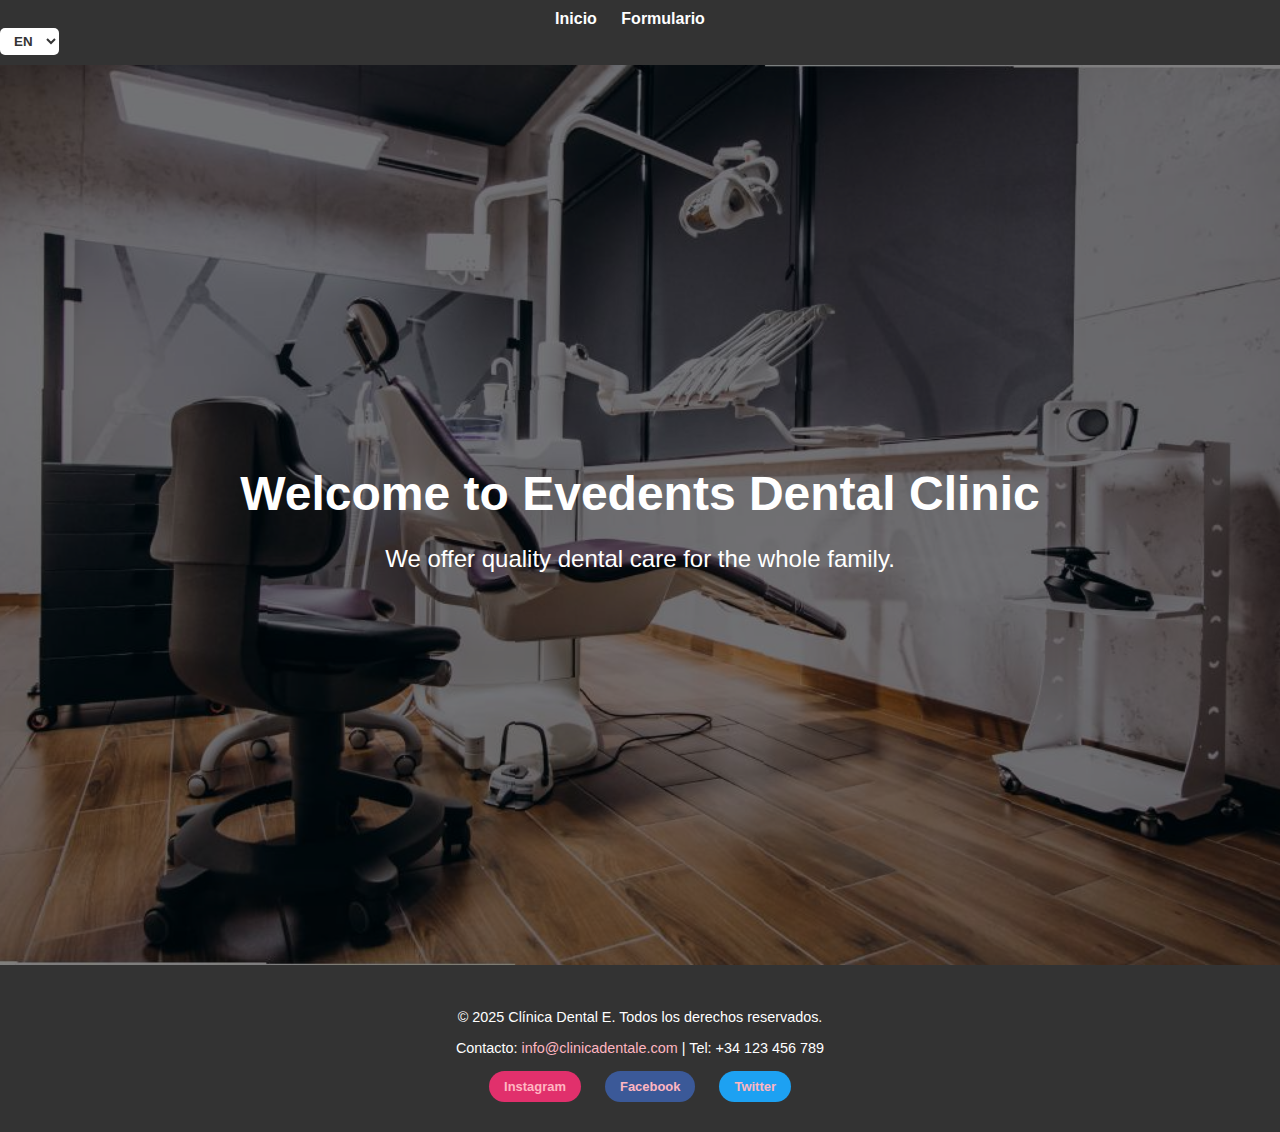
<file: index.html>
<!DOCTYPE html>
<html lang="es">
<head>
    <meta charset="UTF-8">
    <meta name="viewport" content="width=device-width, initial-scale=1.0">
    <title>Clínica Dental - Evedents</title>
    <link rel="stylesheet" href="estilo.css">
    <link rel="icon" href="images/favicon.png" type="image/png">
</head>
<body>
    <header>
        <nav>
            <ul>
                <li><a href="index.html">Inicio</a></li>
                <li><a href="form.html">Formulario</a></li>
            </ul>
            <li>
                <select id="language-select" onchange="changeLanguage(this.value)">
                  <option value="es">ES</option>
                  <option value="en">EN</option>
                </select>
              </li>
              
        </nav>
    </header>
    <main>
        <section id="inicio" class="hero">
            <div class="hero-content">
                <h1>
                    <span class="lang-es">Bienvenido a la Clínica Dental de Evedents</span>
                    <span class="lang-en">Welcome to Evedents Dental Clinic</span>
                </h1>
                <p>
                    <span class="lang-es">Ofrecemos cuidado dental de calidad para toda la familia.</span>
                    <span class="lang-en">We offer quality dental care for the whole family.</span>
                </p>
            </div>
            
        </section>
    </main>
    <footer class="footer">
        <p>© 2025 Clínica Dental E. Todos los derechos reservados.</p>
        <p>Contacto: <a href="mailto:info@clinicadentale.com">info@clinicadentale.com</a> | Tel: +34 123 456 789</p>
        <div class="redes-sociales">
            <a href="https://instagram.com" target="_blank" class="social-btn instagram">Instagram</a>
            <a href="https://facebook.com" target="_blank" class="social-btn facebook">Facebook</a>
            <a href="https://twitter.com" target="_blank" class="social-btn twitter">Twitter</a>
        </div>
    </footer>
    
    <script src="script.js"></script>
        
</body>
</html>
</file>
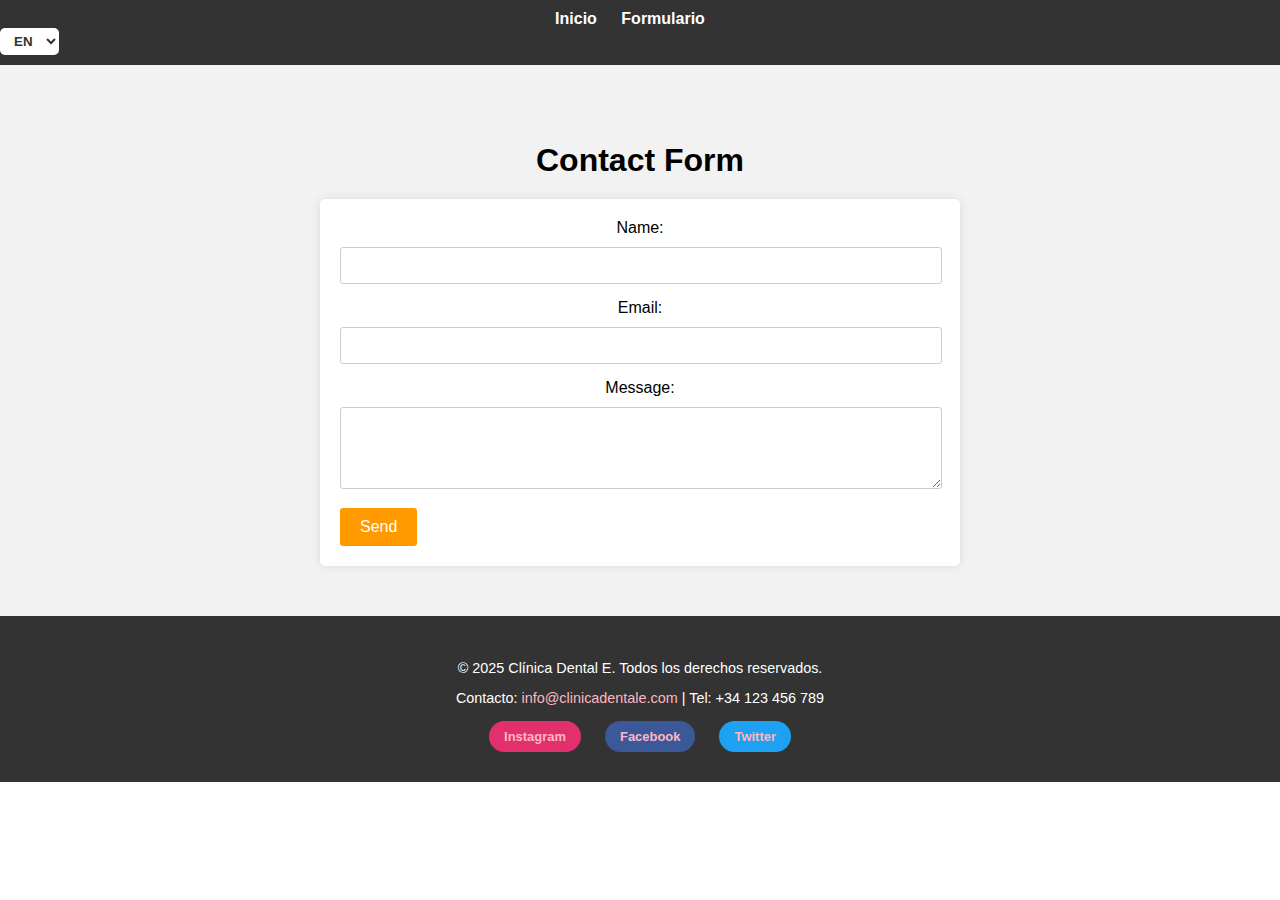
<file: form.html>
<!DOCTYPE html>
<html lang="es">
<head>
    <meta charset="UTF-8">
    <meta name="viewport" content="width=device-width, initial-scale=1.0">
    <title>Formulario de Contacto</title>
    <link rel="stylesheet" href="estilo.css">
    <link rel="icon" href="images/favicon.png" type="image/png">
</head>
<body>
    <header>
        <nav>
            <ul>
                <li><a href="index.html">Inicio</a></li>
                <li><a href="form.html">Formulario</a></li>
            </ul>
            <li>
                <select id="language-select" onchange="changeLanguage(this.value)">
                  <option value="es">ES</option>
                  <option value="en">EN</option>
                </select>
              </li>
              
        </nav>
    </header>
    <main>
        <section class="formulario">
            <h2><span class="lang-es">Formulario de Contacto</span><span class="lang-en" style="display:none;">Contact Form</span></h2>
            <form action="/send-form" method="POST">
                <label for="name" class="lang-es">Nombre:</label><label for="name" class="lang-en" style="display:none;">Name:</label>
                <input type="text" id="name" name="name" required>
                
                <label for="email" class="lang-es">Correo Electrónico:</label><label for="email" class="lang-en" style="display:none;">Email:</label>
                <input type="email" id="email" name="email" required>
                
                <label for="message" class="lang-es">Mensaje:</label><label for="message" class="lang-en" style="display:none;">Message:</label>
                <textarea id="message" name="message" rows="4" required></textarea>
                
                <button type="submit" class="lang-es">Enviar</button><button type="submit" class="lang-en" style="display:none;">Send</button>
            </form>
        </section>
    </main>

    <footer class="footer">
        <p>© 2025 Clínica Dental E. Todos los derechos reservados.</p>
        <p>Contacto: <a href="mailto:info@clinicadentale.com">info@clinicadentale.com</a> | Tel: +34 123 456 789</p>
        <div class="redes-sociales">
            <a href="https://instagram.com" target="_blank" class="social-btn instagram">Instagram</a>
            <a href="https://facebook.com" target="_blank" class="social-btn facebook">Facebook</a>
            <a href="https://twitter.com" target="_blank" class="social-btn twitter">Twitter</a>
        </div>
    </footer>
    
    <script src="script.js"></script>
</body>
</html>
</file>
<file: estilo.css>
/* Estilos generales */
body {
    font-family: Arial, sans-serif;
    margin: 0;
    padding: 0;
}

header {
    background-color: #333;
    padding: 10px 0;
}

nav ul {
    list-style-type: none;
    margin: 0;
    padding: 0;
    text-align: center;
}

nav ul li {
    display: inline;
    margin-right: 20px;
}

nav ul li a {
    color: #fff;
    text-decoration: none;
    font-weight: bold;
}

nav ul li a:hover {
    color: #ff9900;
}

/* Estilos para la sección de inicio (hero) */
.hero {
    position: relative;
    height: 100vh;
    background-image: url('images/clinica-dental.jpg');
    background-size: cover;
    background-position: center;
    display: flex;
    justify-content: center;
    align-items: center;
    text-align: center;
    color: #fff;
    overflow: hidden;
}

/* Capa oscura sobre la imagen */
.hero::before {
    content: "";
    position: absolute;
    top: 0;
    left: 0;
    height: 100%;
    width: 100%;
    background-color: rgba(0, 0, 0, 0.5);
    z-index: 0;
}

.hero-content {
    position: relative;
    z-index: 1;
}

.hero h1 {
    font-size: 3em;
    margin-bottom: 20px;
}

.hero p {
    font-size: 1.5em;
}

/* Estilos para la sección del formulario */
.formulario {
    padding: 50px 20px;
    background-color: #f2f2f2;
    text-align: center;
}

.formulario h2 {
    font-size: 2em;
    margin-bottom: 20px;
}

.formulario form {
    max-width: 600px;
    margin: 0 auto;
    background-color: #fff;
    padding: 20px;
    border-radius: 5px;
    box-shadow: 0 0 10px rgba(0, 0, 0, 0.1);
}

.formulario label {
    display: block;
    margin-bottom: 10px;
}

.formulario input[type="text"],
.formulario input[type="email"],
.formulario textarea {
    width: calc(100% - 20px);
    padding: 10px;
    margin-bottom: 15px;
    border: 1px solid #ccc;
    border-radius: 3px;
}

.formulario textarea {
    resize: vertical;
}

.formulario button {
    background-color: #ff9900;
    color: #fff;
    border: none;
    padding: 10px 20px;
    cursor: pointer;
    border-radius: 3px;
    font-size: 1em;
}

.formulario button:hover {
    background-color: #e68a00;
}

/* Footer */
.footer {
    background-color: #333;
    color: white;
    text-align: center;
    padding: 30px 20px;
    font-size: 0.9em;
}

.footer a {
    color: #ffb6c1;
    text-decoration: none;
}

.footer a:hover {
    text-decoration: underline;
}

.redes-sociales {
    margin-top: 15px;
}

.social-btn {
    display: inline-block;
    margin: 0 10px;
    padding: 8px 15px;
    border-radius: 20px;
    text-decoration: none;
    color: white;
    font-weight: bold;
    font-size: 0.9em;
}

.instagram {
    background-color: #E1306C;
}

.facebook {
    background-color: #3b5998;
}

.twitter {
    background-color: #1DA1F2;
}

.social-btn:hover {
    opacity: 0.8;
}

select#language-select {
    background-color: #fff;
    color: #333;
    padding: 5px 10px;
    border-radius: 5px;
    border: none;
    font-weight: bold;
}
</file>
